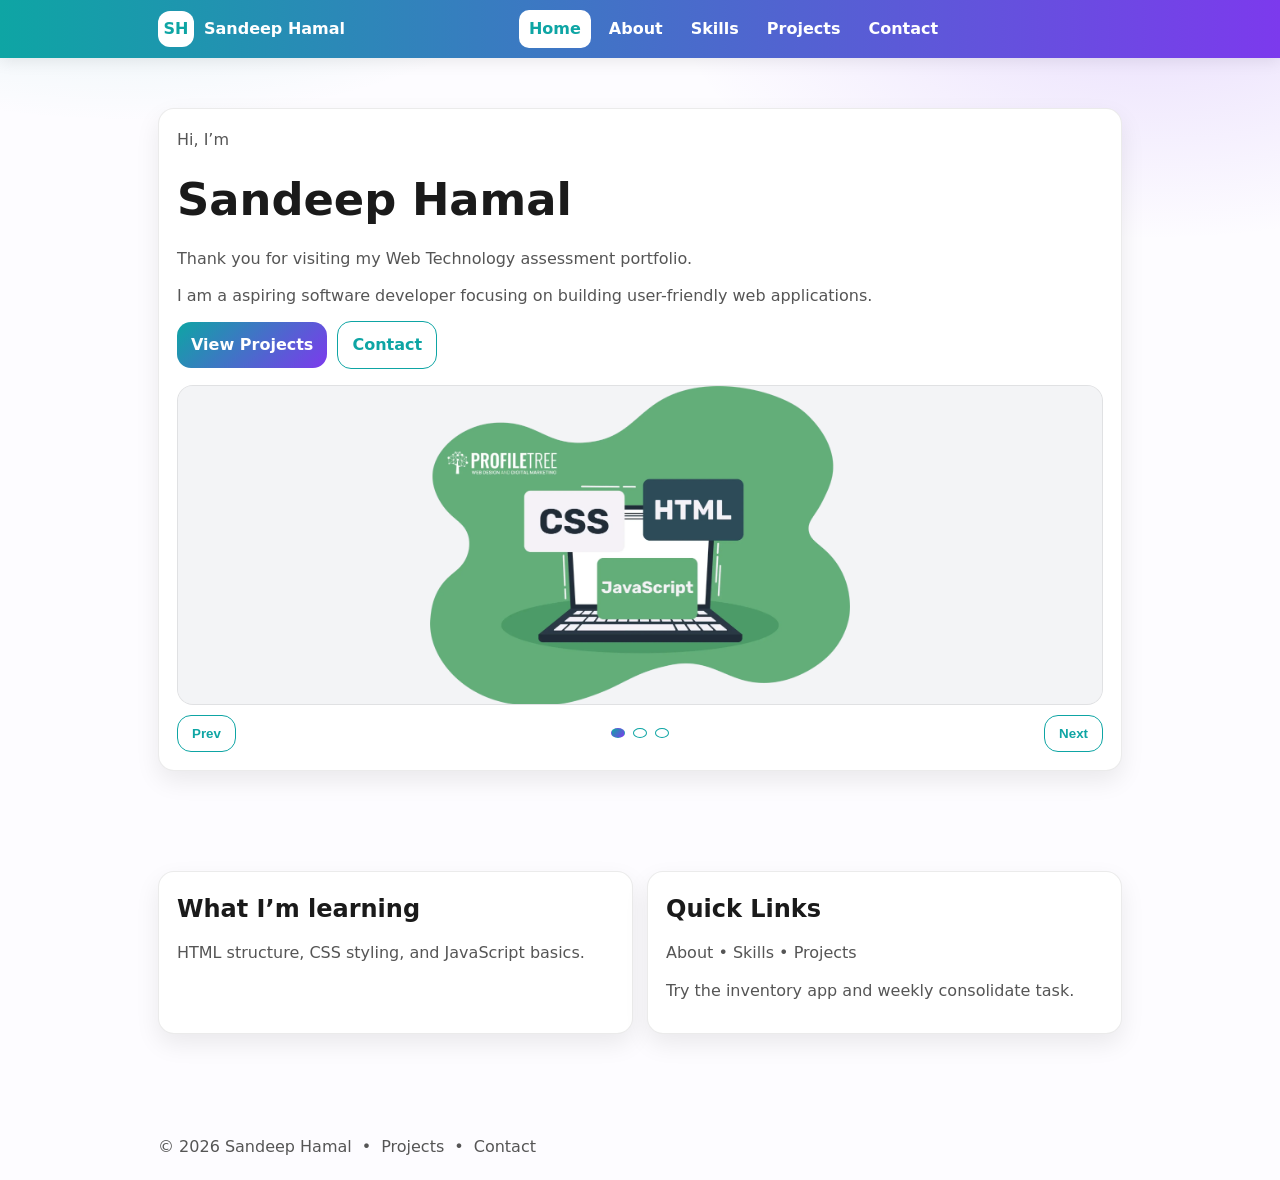
<file: Personal Portfolio Extended Web Technology/index.html>
<!doctype html>
<html lang="en">
<head>
  <meta charset="UTF-8" />
  <meta name="viewport" content="width=device-width, initial-scale=1.0" />
  <title>Home — Portfolio</title>
  <link rel="stylesheet" href="style.css" />
  
</head>
<body data-page="home">
  <header class="header">
    <div class="header-inner">
      <a class="brand" href="index.html" aria-label="Go to Home">
        <span class="brand-badge">SH</span>
        <span>Sandeep Hamal</span>
      </a>

      <nav class="nav" aria-label="Primary">
        <a href="index.html" data-page="home">Home</a>
        <a href="about.html" data-page="about">About</a>
        <a href="skills.html" data-page="skills">Skills</a>
        <a href="projects.html" data-page="projects">Projects</a>
        <a href="contact.html" data-page="contact">Contact</a>
      </nav>

      <div class="header-actions"></div>
    </div>
  </header>

  <main class="container">
    
<section class="section">
  <div class="card">
    <p class="muted">Hi, I’m</p>
    <h1>Sandeep Hamal</h1>
    <p class="muted">Thank you for visiting my Web Technology assessment portfolio.</p>
    <p class="muted">I am a aspiring software developer focusing on building user-friendly web applications.</p>
    <div class="row" style="margin-top:12px">
      <a class="btn btn-primary" href="projects.html">View Projects</a>
      <a class="btn" href="contact.html">Contact</a>
    </div>

    <!-- Image Slider -->
    <div class="slider" aria-label="Web Technology Image Slider">
      <div class="slider-viewport">
        <div class="slider-track">
          <!-- 1) CSS + JavaScript + HTML -->
          <img class="slide" src="images/slider_1.webp" alt="CSS HTML JavaScript on laptop illustration" />
          <!-- 2) Web Technology diagram -->
          <img class="slide" src="images/slider_2.png" alt="Web Technology concepts diagram" />
          <!-- 3) Laptop while writing code -->
          <img class="slide" src="images/slider_3.jpg" alt="Laptop while writing code" />
        </div>
      </div>

      <div class="slider-controls">
        <button class="btn" type="button" data-slider="prev" aria-label="Previous slide">Prev</button>
        <div class="slider-dots" aria-label="Slide dots"></div>
        <button class="btn" type="button" data-slider="next" aria-label="Next slide">Next</button>
      </div>
    </div>
    <!-- End Slider -->

  </div>
</section>

<section class="section">
  <div class="grid">
    <div class="card">
      <h2>What I’m learning</h2>
      <p class="muted">HTML structure, CSS styling, and JavaScript basics.</p>
      <p class="muted"></p>
    </div>
    <div class="card">
      <h2>Quick Links</h2>
      <p class="muted"><a href="about.html">About</a> • <a href="skills.html">Skills</a> • <a href="projects.html">Projects</a></p>
      <p class="muted">Try the inventory app and weekly consolidate task.</p>
    </div>
  </div>
</section>

    <div class="footer">
      <div class="row">
        <span>© 2026 Sandeep Hamal</span>
        <span>•</span>
        <a href="projects.html">Projects</a>
        <span>•</span>
        <a href="contact.html">Contact</a>
      </div>
    </div>
  </main>

  <script src="script.js"></script>
  
</body>
</html>
</file>
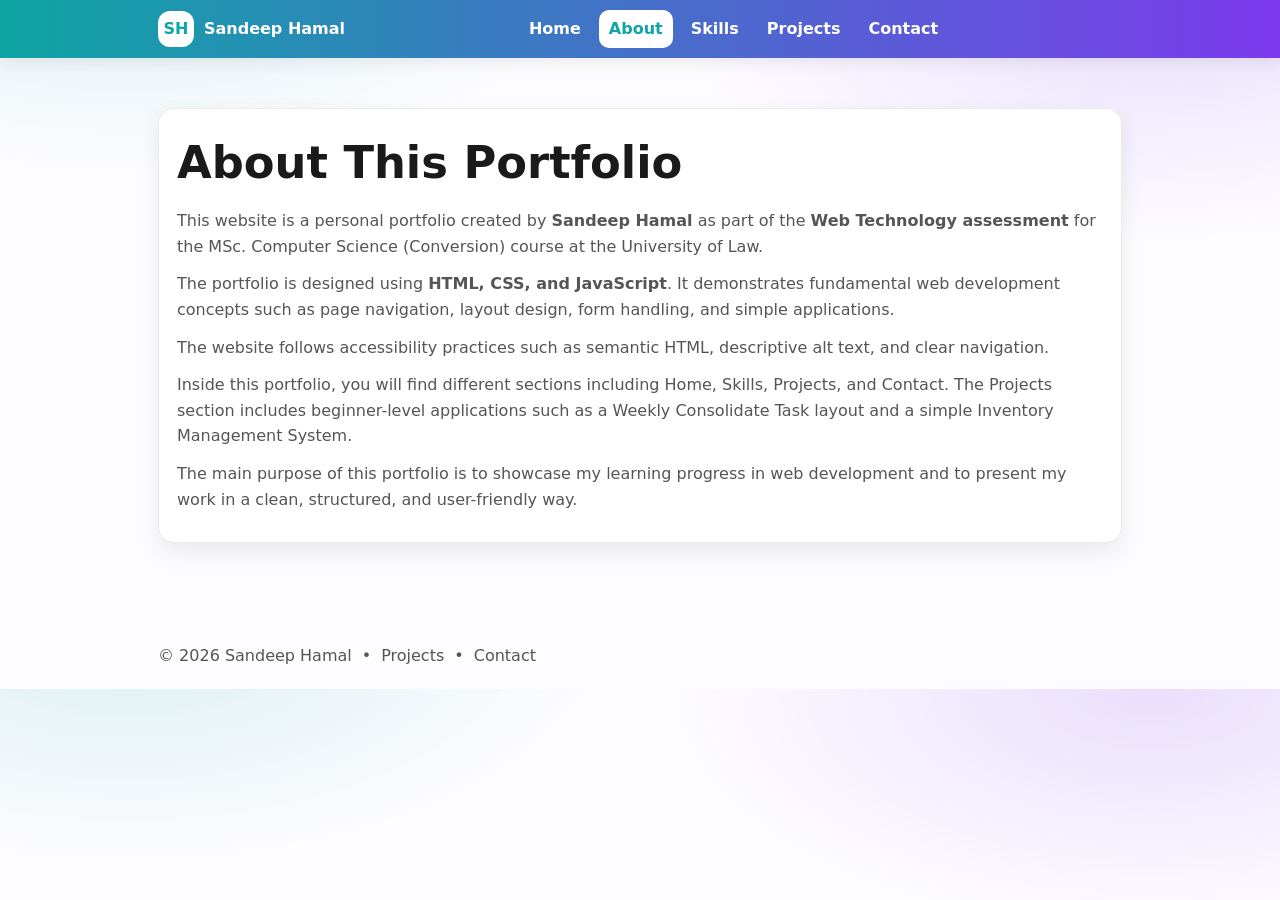
<file: Personal Portfolio Extended Web Technology/about.html>
<!doctype html>
<html lang="en">
<head>
  <meta charset="UTF-8" />
  <meta name="viewport" content="width=device-width, initial-scale=1.0" />
  <title>About — Portfolio</title>
  <link rel="stylesheet" href="style.css" />
  
</head>
<body data-page="about">
  <header class="header">
    <div class="header-inner">
      <a class="brand" href="index.html" aria-label="Go to Home">
        <span class="brand-badge">SH</span>
        <span>Sandeep Hamal</span>
      </a>

      <nav class="nav" aria-label="Primary">
        <a href="index.html" data-page="home">Home</a>
        <a href="about.html" data-page="about">About</a>
        <a href="skills.html" data-page="skills">Skills</a>
        <a href="projects.html" data-page="projects">Projects</a>
        <a href="contact.html" data-page="contact">Contact</a>
      </nav>

      <div class="header-actions"></div>
    </div>
  </header>

  <main class="container">

<section class="section">
  <div class="card">
    <h1>About This Portfolio</h1>

    <p class="muted">
      This website is a personal portfolio created by <strong>Sandeep Hamal</strong> as part of the
      <strong>Web Technology assessment</strong> for the MSc. Computer Science (Conversion) course
      at the University of Law.
    </p>

    <p class="muted">
      The portfolio is designed using <strong>HTML, CSS, and JavaScript</strong>. It demonstrates
      fundamental web development concepts such as page navigation, layout design, form handling,
      and simple applications.
    </p>

    <p class="muted">
      The website follows accessibility practices such as semantic HTML, descriptive alt text, and clear navigation.
    </p>

    <p class="muted">
      Inside this portfolio, you will find different sections including Home, Skills, Projects,
      and Contact. The Projects section includes beginner-level applications such as a Weekly
      Consolidate Task layout and a simple Inventory Management System.
    </p>

    <p class="muted">
      The main purpose of this portfolio is to showcase my learning progress in web development
      and to present my work in a clean, structured, and user-friendly way.
    </p>
  </div>
</section>

<div class="footer">
      <div class="row">
        <span>© 2026 Sandeep Hamal</span>
        <span>•</span>
        <a href="projects.html">Projects</a>
        <span>•</span>
        <a href="contact.html">Contact</a>
      </div>
    </div>
  </main>

  <script src="script.js"></script>
  
</body>
</html>
</file>
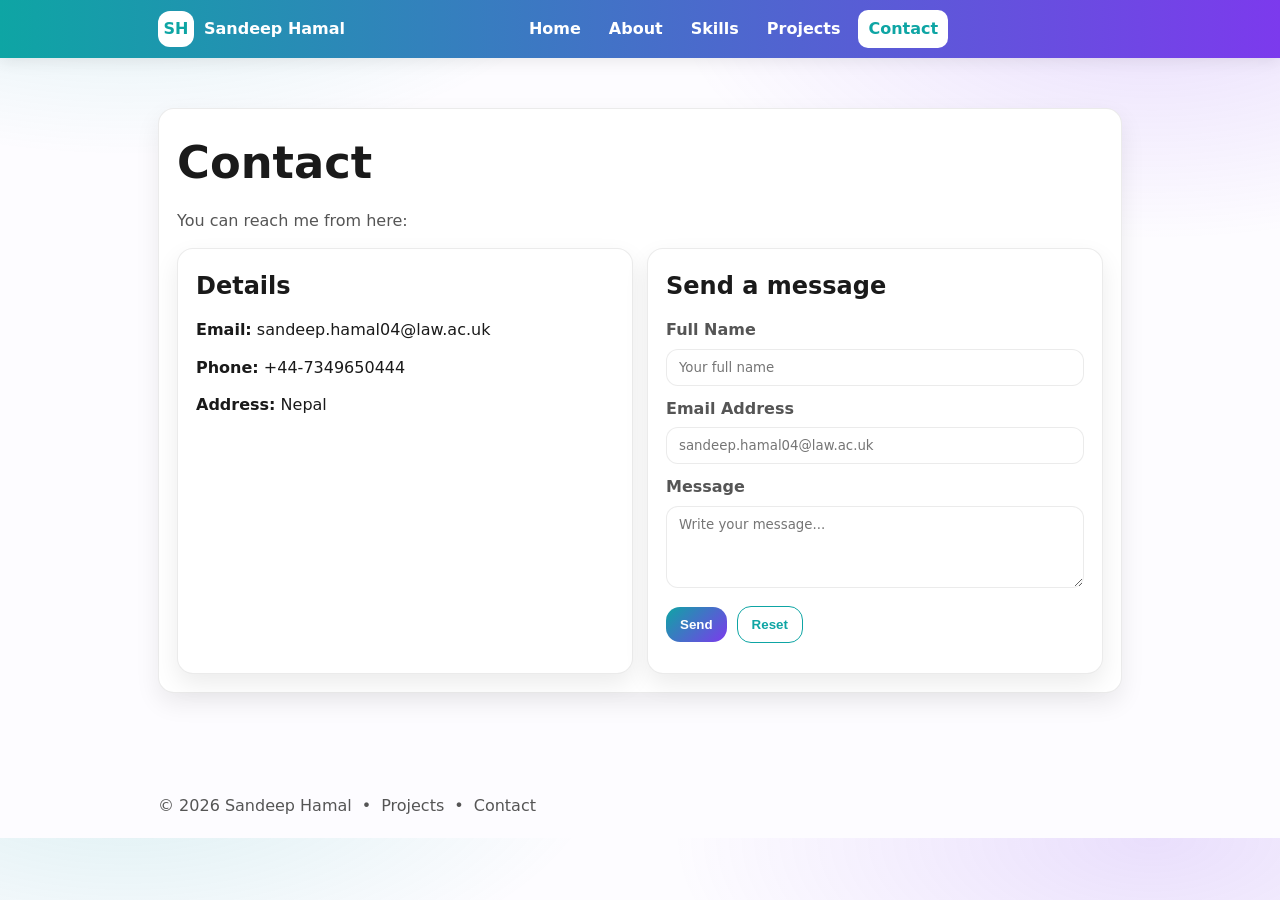
<file: Personal Portfolio Extended Web Technology/contact.html>
<!doctype html>
<html lang="en">
<head>
  <meta charset="UTF-8" />
  <meta name="viewport" content="width=device-width, initial-scale=1.0" />
  <title>Contact — Portfolio</title>
  <link rel="stylesheet" href="style.css" />
  
</head>
<body data-page="contact">
  <header class="header">
    <div class="header-inner">
      <a class="brand" href="index.html" aria-label="Go to Home">
        <span class="brand-badge">SH</span>
        <span>Sandeep Hamal</span>
      </a>

      <nav class="nav" aria-label="Primary">
        <a href="index.html" data-page="home">Home</a>
        <a href="about.html" data-page="about">About</a>
        <a href="skills.html" data-page="skills">Skills</a>
        <a href="projects.html" data-page="projects">Projects</a>
        <a href="contact.html" data-page="contact">Contact</a>
      </nav>

      <div class="header-actions"></div>
    </div>
  </header>

  <main class="container">
    
<section class="section">
  <div class="card">
    <h1>Contact</h1>
    <p class="muted">You can reach me from here:</p>

    <div class="grid" style="margin-top:14px">
      <div class="card">
        <h2>Details</h2>
        <p><strong>Email:</strong> <a href="mailto:sandeep.hamal04@law.ac.uk">sandeep.hamal04@law.ac.uk</a></p>
        <p><strong>Phone:</strong> +44-7349650444</p>
        <p><strong>Address:</strong> Nepal</p>
      </div>

      <div class="card">
        <h2>Send a message</h2>
        <form id="contactForm" novalidate>
          <label>
            <span>Full Name</span>
            <input id="fullName" type="text" placeholder="Your full name" required />
            <small class="error" data-for="fullName"></small>
          </label>

          <label>
            <span>Email Address</span>
            <input id="contactEmail" type="email" placeholder="sandeep.hamal04@law.ac.uk" required />
            <small class="error" data-for="contactEmail"></small>
          </label>

          <label>
            <span>Message</span>
            <textarea id="contactMessage" rows="4" placeholder="Write your message..." required></textarea>
            <small class="error" data-for="contactMessage"></small>
          </label>

          <div class="row" style="margin-top:10px">
            <button class="btn btn-primary" type="submit">Send</button>
            <button class="btn" type="reset">Reset</button>
          </div>
          <p id="contactStatus" class="muted" role="status" aria-live="polite" style="margin-top:10px"></p>
        </form>
      </div>
    </div>
  </div>
</section>

<script>
  // simple beginner validation + "send"
  const form = document.getElementById("contactForm");
  const statusEl = document.getElementById("contactStatus");

  function showErr(id, msg){
    const el = document.querySelector(`small.error[data-for="${id}"]`);
    if(el) el.textContent = msg || "";
  }
  function isEmail(v){ return /^[^\s@]+@[^\s@]+\.[^\s@]+$/.test(v); }

  form.addEventListener("submit", (e) => {
    e.preventDefault();
    statusEl.textContent = "";

    const fullName = document.getElementById("fullName");
    const email = document.getElementById("contactEmail");
    const message = document.getElementById("contactMessage");

    [fullName,email,message].forEach(f => showErr(f.id, ""));

    let ok = true;
    if(fullName.value.trim().length < 2){ showErr("fullName","Please enter your full name."); ok = false; }
    if(!isEmail(email.value.trim())){ showErr("contactEmail","Please enter a valid email."); ok = false; }
    if(message.value.trim().length < 10){ showErr("contactMessage","Please type at least 10 characters."); ok = false; }

    if(!ok) return;

    statusEl.textContent = "Thank you! Your message has been sent successfully.";
    form.reset();
  });
</script>

    <div class="footer">
      <div class="row">
        <span>© 2026 Sandeep Hamal</span>
        <span>•</span>
        <a href="projects.html">Projects</a>
        <span>•</span>
        <a href="contact.html">Contact</a>
      </div>
    </div>
  </main>

  <script src="script.js"></script>
  
</body>
</html>
</file>
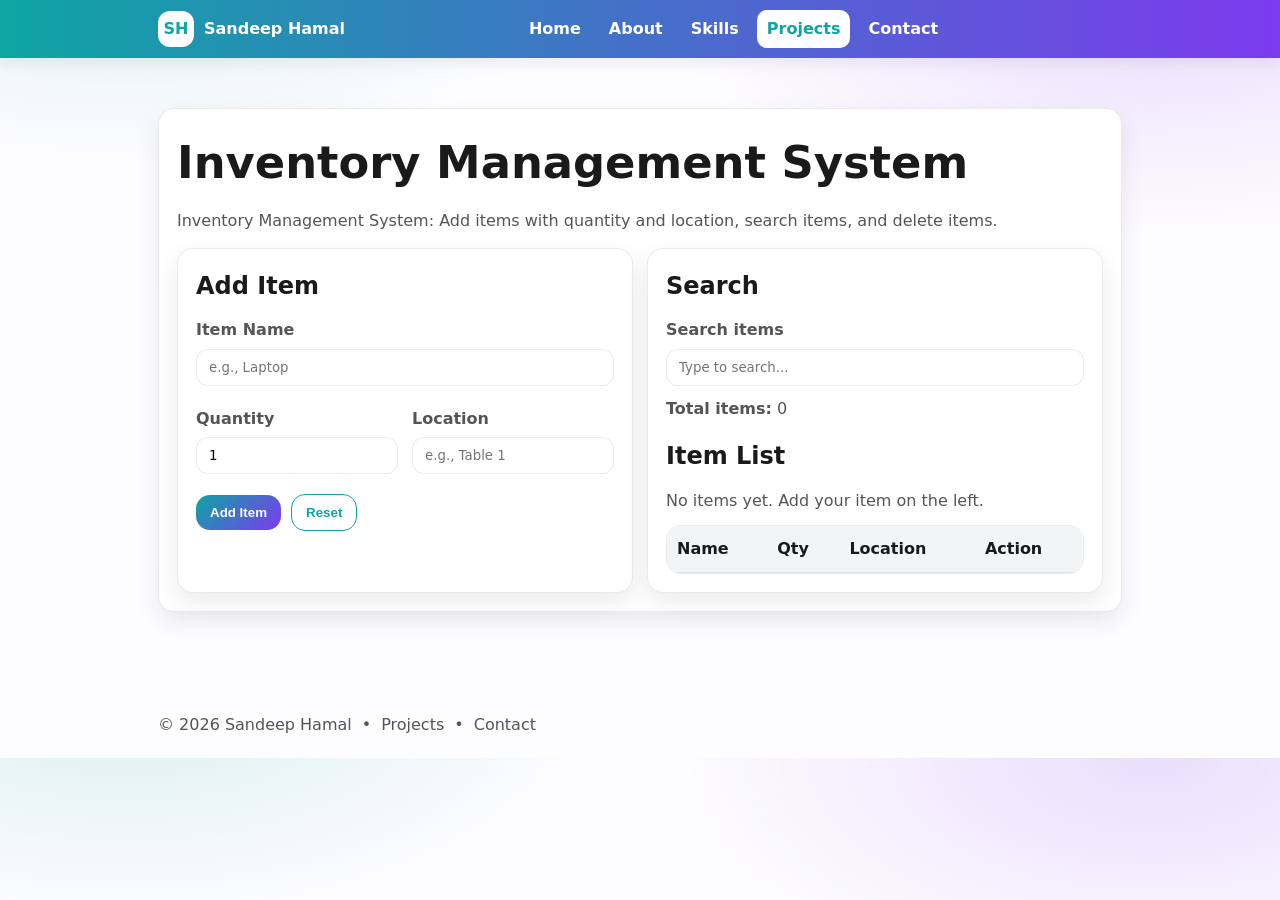
<file: Personal Portfolio Extended Web Technology/inventory.html>
<!doctype html>
<html lang="en">
<head>
  <meta charset="UTF-8" />
  <meta name="viewport" content="width=device-width, initial-scale=1.0" />
  <title>Inventory — Portfolio</title>
  <link rel="stylesheet" href="style.css" />
  
</head>
<body data-page="projects">
  <header class="header">
    <div class="header-inner">
      <a class="brand" href="index.html" aria-label="Go to Home">
        <span class="brand-badge">SH</span>
        <span>Sandeep Hamal</span>
      </a>

      <nav class="nav" aria-label="Primary">
        <a href="index.html" data-page="home">Home</a>
        <a href="about.html" data-page="about">About</a>
        <a href="skills.html" data-page="skills">Skills</a>
        <a href="projects.html" data-page="projects">Projects</a>
        <a href="contact.html" data-page="contact">Contact</a>
      </nav>

      <div class="header-actions"></div>
    </div>
  </header>

  <main class="container">

<section class="section">
  <div class="card">
    <h1>Inventory Management System</h1>
    <p class="muted">
      Inventory Management System: Add items with quantity and location, search items, and delete items.
    </p>

    <div class="grid" style="margin-top:14px">
      <div class="card">
        <h2>Add Item</h2>

        <label>
          <span>Item Name</span>
          <input id="itemName" type="text" placeholder="e.g., Laptop" />
        </label>

        <div class="grid">
          <label>
            <span>Quantity</span>
            <input id="quantity" type="number" min="1" value="1" />
          </label>

          <label>
            <span>Location</span>
            <input id="location" type="text" placeholder="e.g., Table 1" />
          </label>
        </div>

        <div class="row" style="margin-top:10px">
          <button class="btn btn-primary" id="addBtn" type="button">Add Item</button>
          <button class="btn" id="resetBtn" type="button">Reset</button>
        </div>
      </div>

      <div class="card">
        <h2>Search</h2>
        <label>
          <span>Search items</span>
          <input id="searchInput" type="text" placeholder="Type to search..." />
        </label>
        <p class="muted"><strong>Total items:</strong> <span id="totalItems">0</span></p>

        <h2 style="margin-top:16px">Item List</h2>
        <p id="emptyMsg" class="muted">No items yet. Add your item on the left.</p>

        <div style="overflow:auto; border:1px solid var(--border); border-radius:14px;">
          <table style="width:100%; border-collapse:collapse; background:#fff;">
            <thead>
              <tr style="background:#f3f4f6;">
                <th style="text-align:left; padding:10px; border-bottom:1px solid var(--border);">Name</th>
                <th style="text-align:left; padding:10px; border-bottom:1px solid var(--border);">Qty</th>
                <th style="text-align:left; padding:10px; border-bottom:1px solid var(--border);">Location</th>
                <th style="text-align:left; padding:10px; border-bottom:1px solid var(--border);">Action</th>
              </tr>
            </thead>
            <tbody id="tbody"></tbody>
          </table>
        </div>
      </div>
    </div>
  </div>
</section>

<div class="footer">
      <div class="row">
        <span>© 2026 Sandeep Hamal</span>
        <span>•</span>
        <a href="projects.html">Projects</a>
        <span>•</span>
        <a href="contact.html">Contact</a>
      </div>
    </div>
  </main>
<script src="inventory.js"></script>

  <script src="script.js"></script>
  
</body>
</html>
</file>
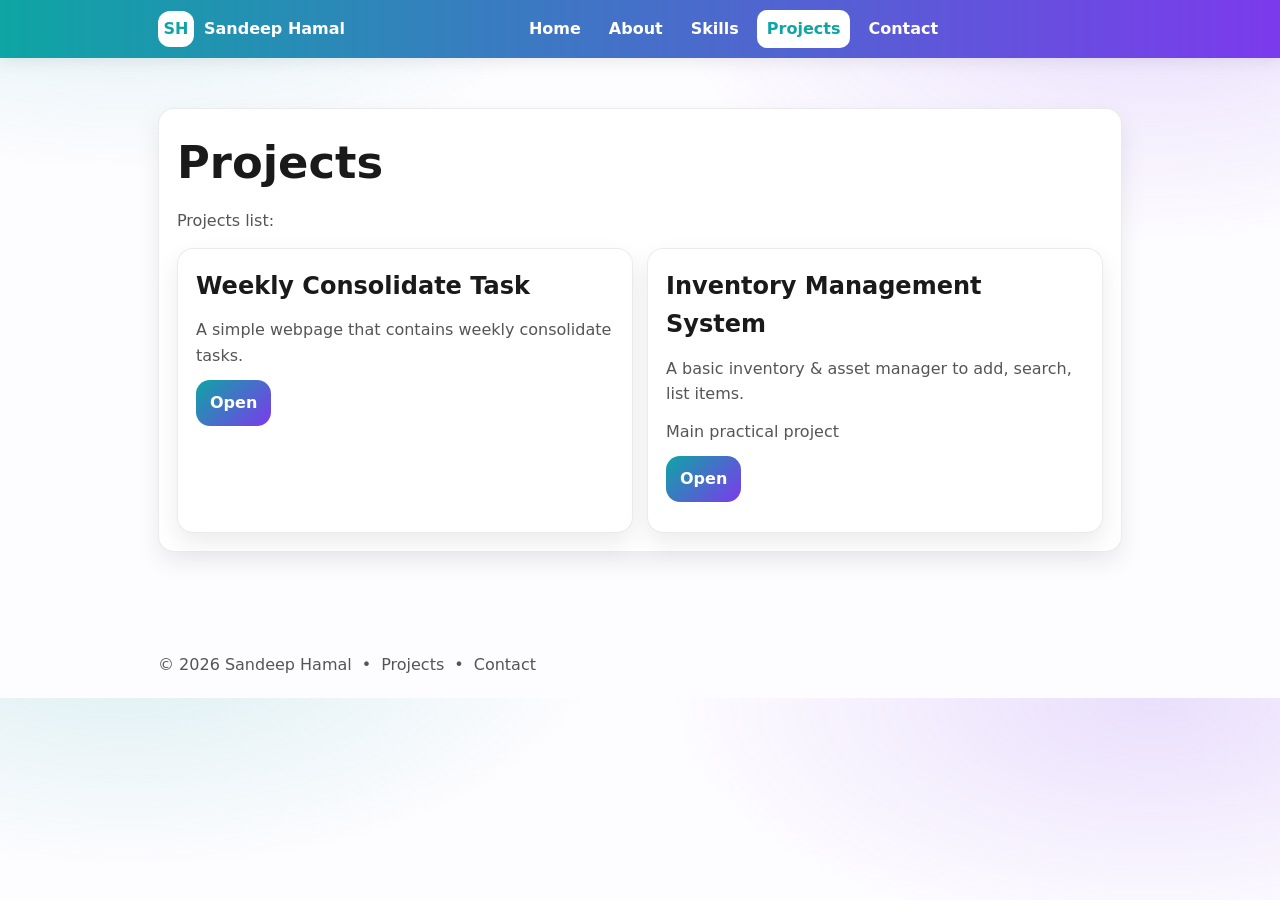
<file: Personal Portfolio Extended Web Technology/projects.html>
<!doctype html>
<html lang="en">
<head>
  <meta charset="UTF-8" />
  <meta name="viewport" content="width=device-width, initial-scale=1.0" />
  <title>Projects — Portfolio</title>
  <link rel="stylesheet" href="style.css" />
  
</head>
<body data-page="projects">
  <header class="header">
    <div class="header-inner">
      <a class="brand" href="index.html" aria-label="Go to Home">
        <span class="brand-badge">SH</span>
        <span>Sandeep Hamal</span>
      </a>

      <nav class="nav" aria-label="Primary">
        <a href="index.html" data-page="home">Home</a>
        <a href="about.html" data-page="about">About</a>
        <a href="skills.html" data-page="skills">Skills</a>
        <a href="projects.html" data-page="projects">Projects</a>
        <a href="contact.html" data-page="contact">Contact</a>
      </nav>

      <div class="header-actions"></div>
    </div>
  </header>

  <main class="container">
    
<section class="section">
  <div class="card">
    <h1>Projects</h1>
    <p class="muted">Projects list:</p>

    <div class="grid" style="margin-top:14px">
      <div class="card">
        <h2>Weekly Consolidate Task</h2>
        <p class="muted">A simple webpage that contains weekly consolidate tasks.</p>
        <div class="row" style="margin-top:12px">
          <a class="btn btn-primary" href="https://github.com/SandeepHamal04/Weekly-Consolidate-Task-for-WEB-TECHNOLOGY.git" target="_blank" rel="noopener noreferrer">Open</a>
        </div>
      </div>

      <div class="card">
        <h2>Inventory Management System</h2>
        <p class="muted">A basic inventory & asset manager to add, search, list items.</p>
        <p class="muted">Main practical project</p>
        <div class="row" style="margin-top:12px">
          <a class="btn btn-primary" href="inventory.html">Open</a>
        </div>
        <p class="muted" style="margin-top:12px"></p>
        
      </div>
    </div>
  </div>
</section>

    <div class="footer">
      <div class="row">
        <span>© 2026 Sandeep Hamal</span>
        <span>•</span>
        <a href="projects.html">Projects</a>
        <span>•</span>
        <a href="contact.html">Contact</a>
      </div>
    </div>
  </main>

  <script src="script.js"></script>
  
</body>
</html>
</file>
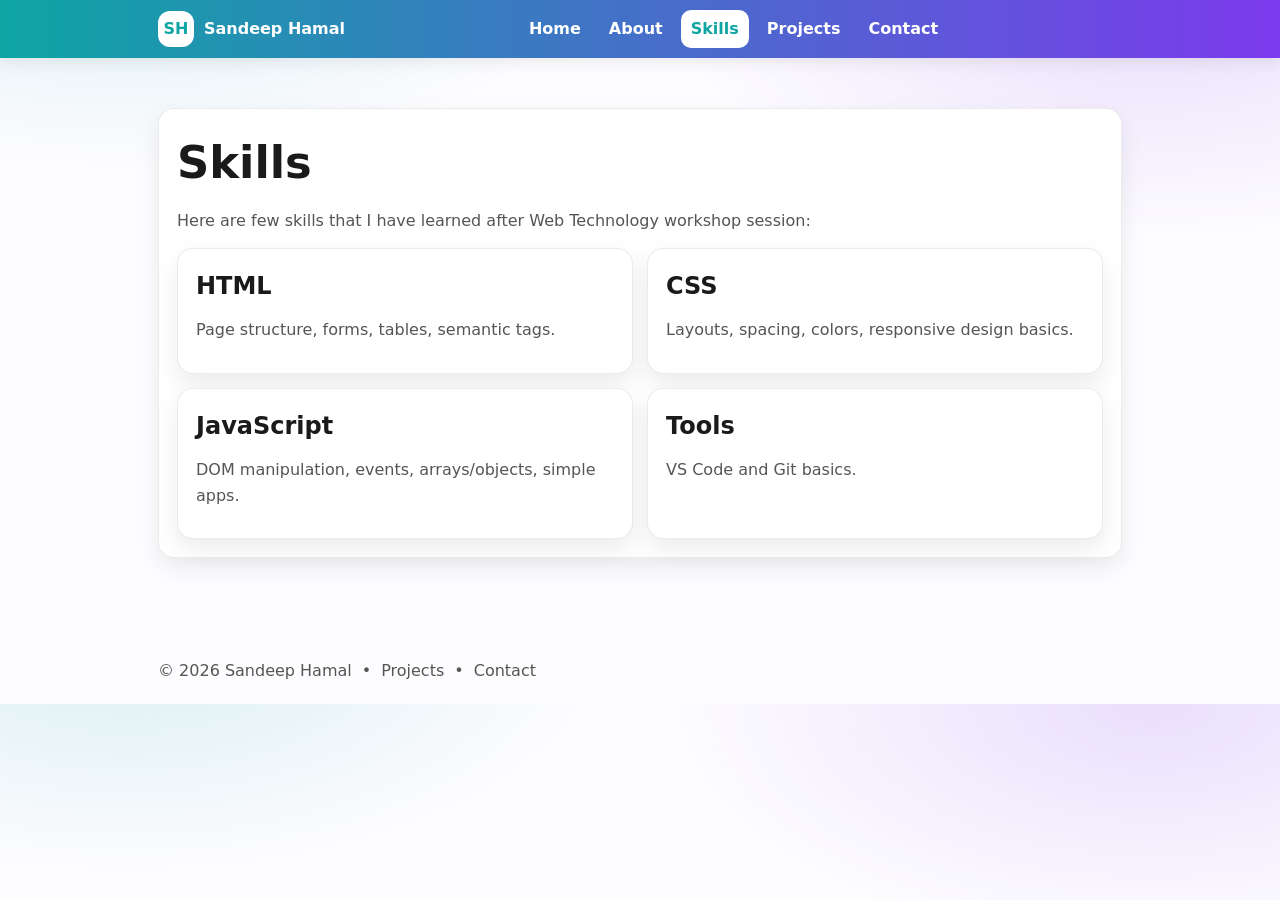
<file: Personal Portfolio Extended Web Technology/skills.html>
<!doctype html>
<html lang="en">
<head>
  <meta charset="UTF-8" />
  <meta name="viewport" content="width=device-width, initial-scale=1.0" />
  <title>Skills — Portfolio</title>
  <link rel="stylesheet" href="style.css" />
  
</head>
<body data-page="skills">
  <header class="header">
    <div class="header-inner">
      <a class="brand" href="index.html" aria-label="Go to Home">
        <span class="brand-badge">SH</span>
        <span>Sandeep Hamal</span>
      </a>

      <nav class="nav" aria-label="Primary">
        <a href="index.html" data-page="home">Home</a>
        <a href="about.html" data-page="about">About</a>
        <a href="skills.html" data-page="skills">Skills</a>
        <a href="projects.html" data-page="projects">Projects</a>
        <a href="contact.html" data-page="contact">Contact</a>
      </nav>

      <div class="header-actions"></div>
    </div>
  </header>

  <main class="container">
    
<section class="section">
  <div class="card">
    <h1>Skills</h1>
    <p class="muted">Here are few skills that I have learned after Web Technology workshop session:</p>

    <div class="grid" style="margin-top:14px">
      <div class="card">
        <h2>HTML</h2>
        <p class="muted">Page structure, forms, tables, semantic tags.</p>
      </div>
      <div class="card">
        <h2>CSS</h2>
        <p class="muted">Layouts, spacing, colors, responsive design basics.</p>
      </div>
      <div class="card">
        <h2>JavaScript</h2>
        <p class="muted">DOM manipulation, events, arrays/objects, simple apps.</p>
      </div>
      <div class="card">
        <h2>Tools</h2>
        <p class="muted">VS Code and Git basics.</p>
      </div>
    </div>
  </div>
</section>

    <div class="footer">
      <div class="row">
        <span>© 2026 Sandeep Hamal</span>
        <span>•</span>
        <a href="projects.html">Projects</a>
        <span>•</span>
        <a href="contact.html">Contact</a>
      </div>
    </div>
  </main>

  <script src="script.js"></script>
  
</body>
</html>
</file>
<file: Personal Portfolio Extended Web Technology/style.css>
/* ===== Sandeep Hamal Portfolio ===== */
:root{
  --bg:#fdfcff;
  --panel:#ffffff;
  --text:#1a1a1a;
  --muted:#555555;
  --border:rgba(0,0,0,.08);
  --shadow:0 10px 25px rgba(0,0,0,.08);

  --primary:#0ea5a4;   /* Teal */
  --secondary:#7c3aed; /* Purple */

  --radius:16px;
  --max:1000px;
}

*{box-sizing:border-box}
html{scroll-behavior:smooth}

body{
  margin:0;
  font-family:system-ui,-apple-system,Segoe UI,Roboto,Arial,sans-serif;
  background:
    radial-gradient(800px 400px at 10% -10%, rgba(14,165,164,.15), transparent 60%),
    radial-gradient(800px 400px at 90% 0%, rgba(124,58,237,.15), transparent 60%),
    var(--bg);
  color:var(--text);
  line-height:1.6;
}

a{text-decoration:none;color:inherit}

.container{max-width:var(--max);margin:0 auto;padding:0 18px}
.section{padding:50px 0}

h1{font-size:clamp(2rem,3.5vw,2.8rem);margin:0 0 10px}
h2{margin:0 0 12px}
p{margin:0 0 12px}
.muted{color:var(--muted)}

.card{
  background:var(--panel);
  border:1px solid var(--border);
  border-radius:var(--radius);
  box-shadow:var(--shadow);
  padding:18px;  transition: transform .2s ease, box-shadow .2s ease;
}

.card:hover{
  transform: translateY(-3px);
  box-shadow: 0 15px 30px rgba(0,0,0,.12);
}

.btn{
  border:1px solid var(--primary);
  background:#fff;
  color:var(--primary);
  padding:10px 14px;
  border-radius:14px;
  font-weight:600;
  cursor:pointer;
  transition:.2s;
}
.btn:hover{
  background:var(--primary);
  color:#fff;
}

.btn-primary{
  border:none;
  background:linear-gradient(135deg,var(--primary),var(--secondary));
  color:#fff;
}

.row{display:flex;gap:10px;flex-wrap:wrap;align-items:center}

/* ===== Header ===== */
.header{
  position:sticky;top:0;z-index:10;
  background:linear-gradient(90deg,var(--primary),var(--secondary));
  padding:10px 0;
  box-shadow:0 4px 15px rgba(0,0,0,.08);
}

.header-inner{
  max-width:var(--max);
  margin:0 auto;
  padding:0 18px;
  display:flex;
  align-items:center;
  justify-content:space-between;
}

.brand{
  display:flex;align-items:center;gap:10px;
  font-weight:800;
  color:white;
}

.brand-badge{
  width:36px;height:36px;border-radius:12px;
  display:grid;place-items:center;
  background:#ffffff;
  color:var(--primary);
  font-weight:900;
}

.nav{display:flex;gap:8px}

.nav a{
  color:white;
  padding:6px 10px;
  border-radius:10px;
  font-weight:600;
}

.nav a:hover{
  background:rgba(255,255,255,.15);
}

.nav a.active{
  background:#ffffff;
  color:var(--primary);
}

/* ===== Footer ===== */
.footer{
  margin-top:30px;
  padding:20px 0;
  text-align:center;
  color:var(--muted);
}

/* ===== Forms ===== */
label{display:block;margin:10px 0}
label span{display:block;margin-bottom:6px;color:var(--muted);font-weight:600}

input,textarea{
  width:100%;
  padding:10px 12px;
  border-radius:12px;
  border:1px solid var(--border);
  background:#fff;
  outline:none;
  font-family:inherit;
}

input:focus,textarea:focus{
  border-color:var(--primary);
  box-shadow:0 0 0 3px rgba(14,165,164,.15);
}

small.error{color:#dc2626}

/* ===== Grid ===== */
.grid{
  display:grid;
  grid-template-columns:repeat(2,minmax(0,1fr));
  gap:14px;
}

@media(max-width:820px){
  .grid{grid-template-columns:1fr}
  .nav{
    display:flex;
    flex-wrap:wrap;
    justify-content:center;
    gap:6px;
  }
  .nav a{
    padding:6px 8px;
    font-size:.95rem;
  }
}

/* ===== Code box ===== */
.code{
  font-family:ui-monospace,monospace;
  background:#f3f4f6;
  border:1px solid var(--border);
  border-radius:12px;
  padding:12px;
  white-space:pre-wrap;
}


/* ===== Image Slider ===== */
.slider{
  margin-top:16px;
}

.slider-viewport{
  overflow:hidden;
  border-radius:16px;
  border:1px solid var(--border);
  background:#f3f4f6;
  height:320px;
}

.slider-track{
  display:flex;
  transition:transform .5s ease;
  transform:translateX(0);
}

.slide{
  width:100%;
  flex:0 0 100%;
  height:320px;
  object-fit:contain; /* keep full image visible */
  object-position:center;
  background:#f3f4f6;
  display:block;
}

.slider-controls{
  display:flex;
  align-items:center;
  gap:10px;
  margin-top:10px;
}

.slider-dots{
  flex:1;
  display:flex;
  justify-content:center;
  align-items:center;
  gap:8px;
}

.slider-dot{
  width:10px;
  height:10px;
  border-radius:50%;
  border:1px solid var(--primary);
  background:#fff;
  cursor:pointer;
  transition:.2s;
}

.slider-dot.active{
  background:linear-gradient(135deg,var(--primary),var(--secondary));
  border-color:transparent;
}

@media(max-width:820px){
  .slider-viewport{ height:220px; }
  .slide{ height:220px; }
}
</file>
